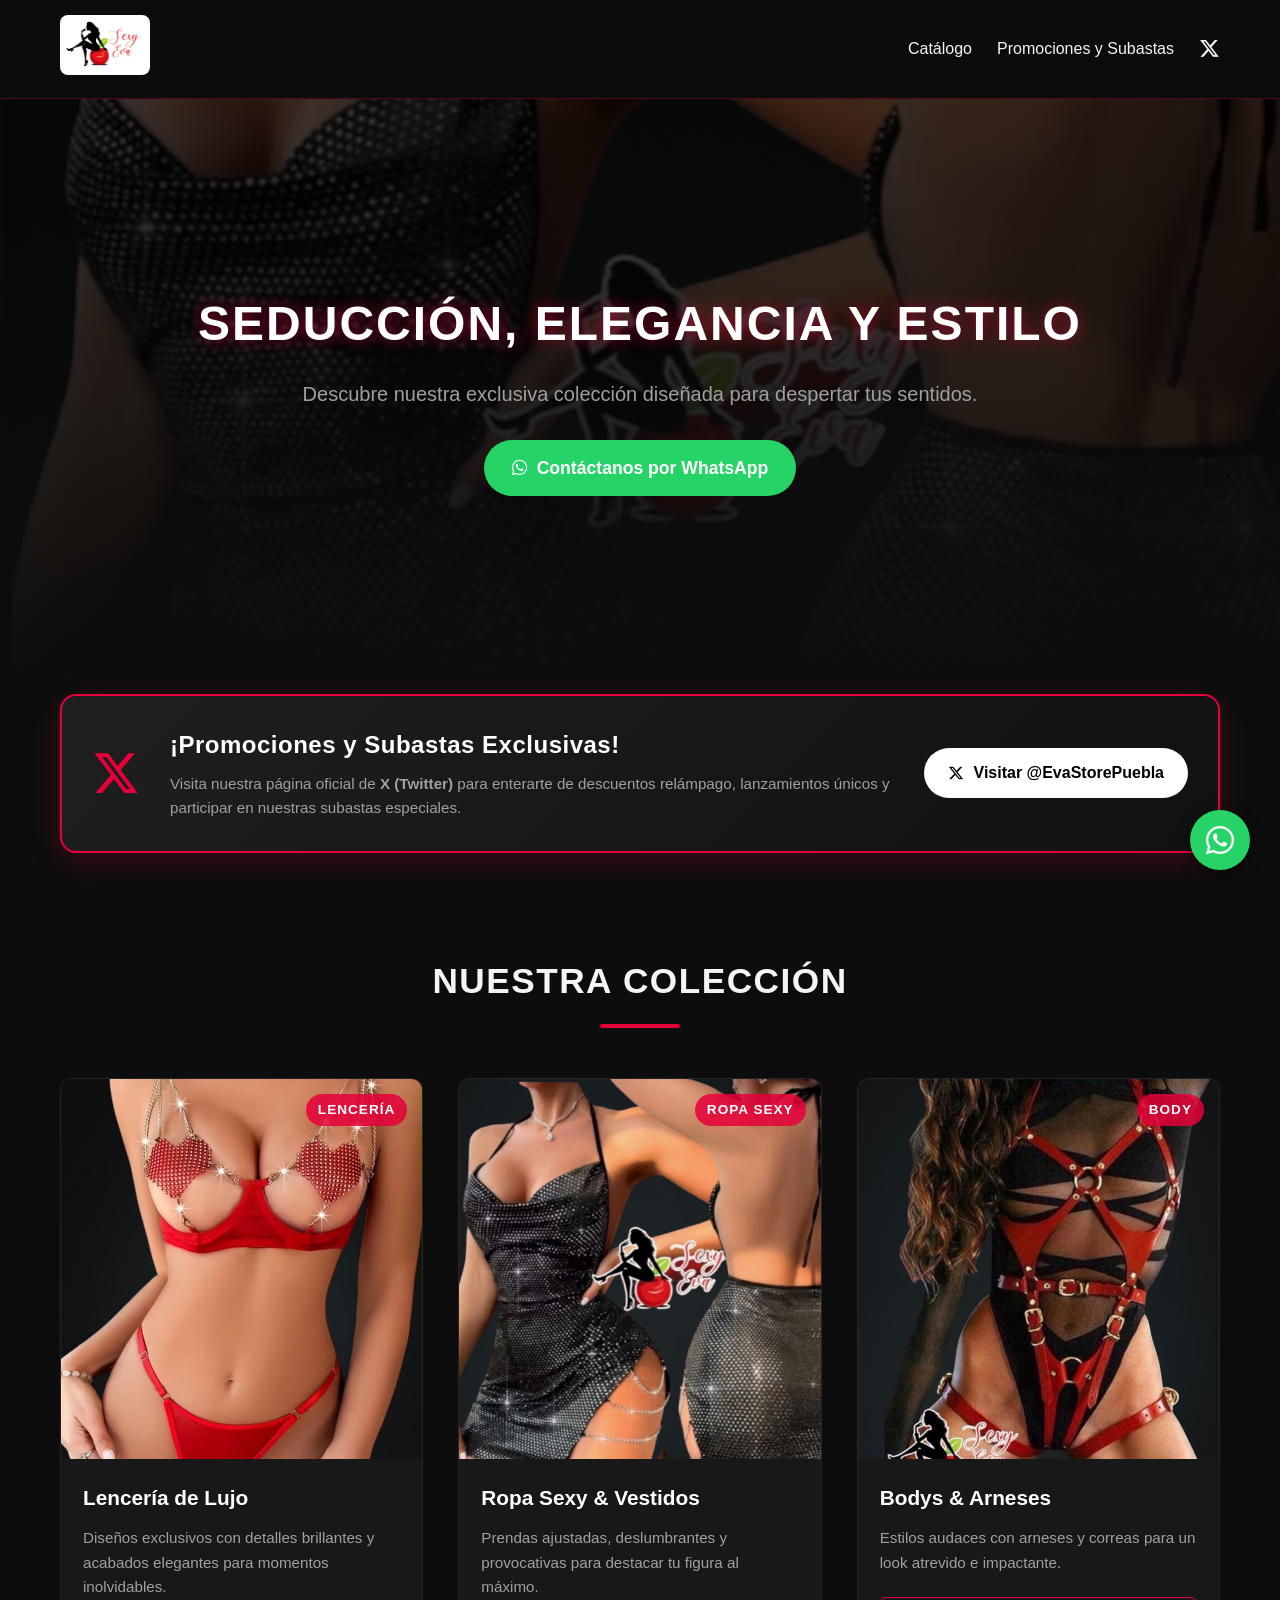
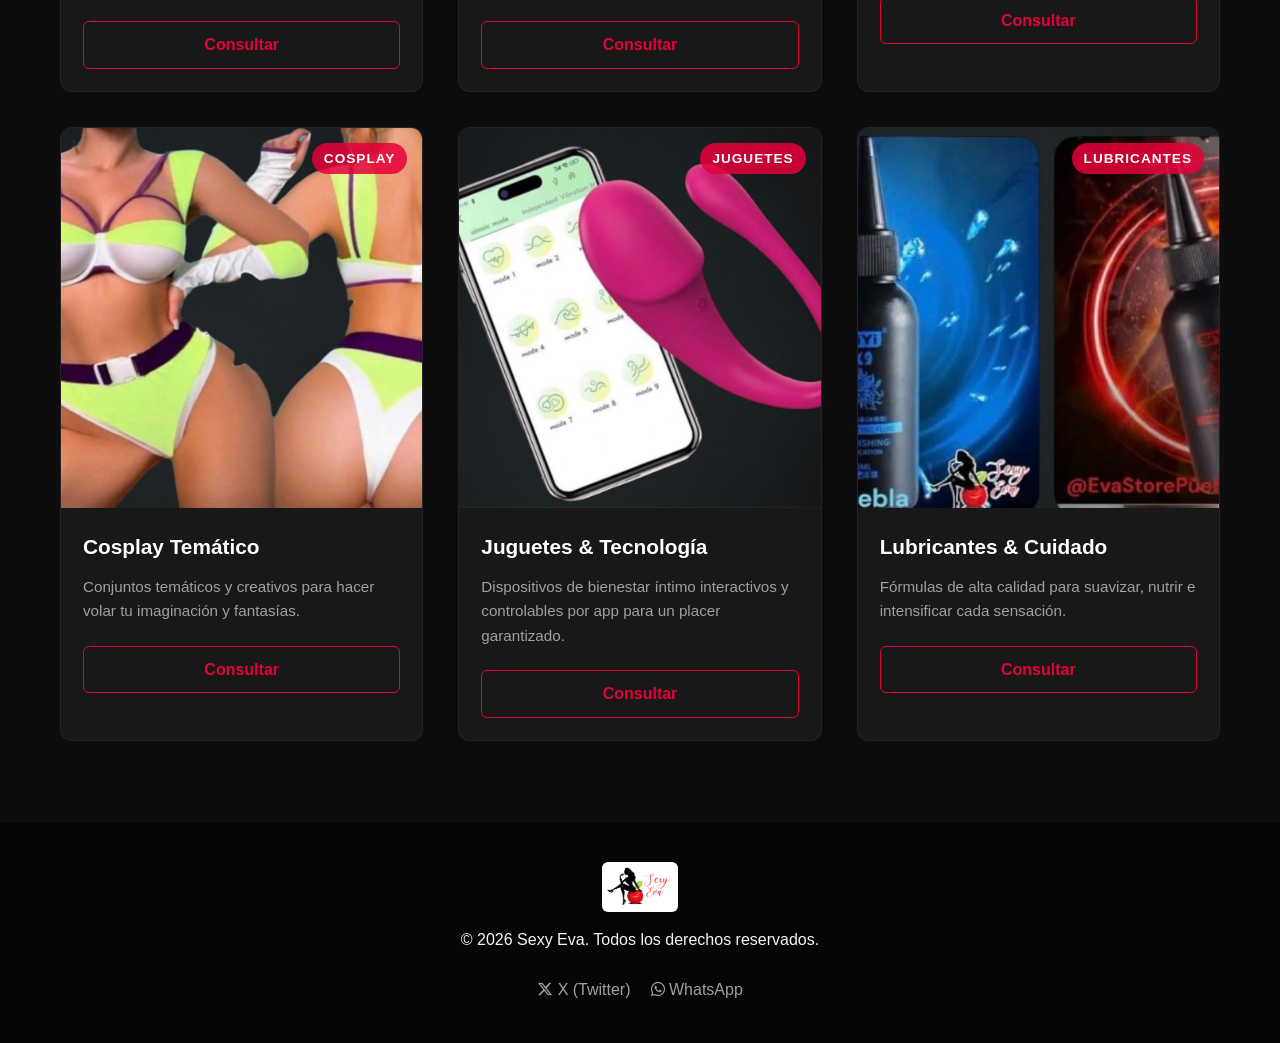
<file: index.html>
<!DOCTYPE html>
<html lang="es">
<head>
    <meta charset="UTF-8">
    <meta name="viewport" content="width=device-width, initial-scale=1.0">
    <title>Sexy Eva | Lencería & Moda Sensual</title>
    <link rel="stylesheet" href="style.css">
    <!-- FontAwesome para iconos de WhatsApp y X -->
    <link rel="stylesheet" href="https://cdnjs.cloudflare.com/ajax/libs/font-awesome/6.4.0/css/all.min.css">
</head>
<body>

    <!-- Header / Navegación -->
    <header class="header">
        <div class="container nav-container">
            <a href="#" class="logo-link">
                <img src="logo.jpg" alt="Sexy Eva Logo" class="logo-img">
            </a>
            <nav class="nav">
                <a href="#catalogo">Catálogo</a>
                <a href="#subastas">Promociones y Subastas</a>
                <a href="https://x.com/EvaStorePuebla?s=20" target="_blank" class="x-link" title="Síguenos en X">
                    <i class="fa-brands fa-x-twitter"></i>
                </a>
            </nav>
        </div>
    </header>

    <!-- Hero Section -->
    <section class="hero">
        <div class="container hero-content">
            <h1 class="hero-title">Seducción, Elegancia y Estilo</h1>
            <p class="hero-subtitle">Descubre nuestra exclusiva colección diseñada para despertar tus sentidos.</p>
            <a href="https://wa.me/522213466189?text=Hola%20Sexy%20Eva,%20quisiera%20más%20información%20sobre%20sus%20productos." target="_blank" class="btn-primary">
                <i class="fa-brands fa-whatsapp"></i> Contáctanos por WhatsApp
            </a>
        </div>
    </section>

    <!-- Banner / Cuadro Destacado Promociones y Subastas en X -->
    <section id="subastas" class="promo-x-section">
        <div class="container">
            <div class="promo-x-card">
                <div class="promo-x-icon">
                    <i class="fa-brands fa-x-twitter"></i>
                </div>
                <div class="promo-x-info">
                    <h2>¡Promociones y Subastas Exclusivas!</h2>
                    <p>Visita nuestra página oficial de <strong>X (Twitter)</strong> para enterarte de descuentos relámpago, lanzamientos únicos y participar en nuestras subastas especiales.</p>
                </div>
                <div class="promo-x-action">
                    <a href="https://x.com/EvaStorePuebla?s=20" target="_blank" class="btn-x">
                        <i class="fa-brands fa-x-twitter"></i> Visitar @EvaStorePuebla
                    </a>
                </div>
            </div>
        </div>
    </section>

    <!-- Catálogo de Productos / Categorías -->
    <section id="catalogo" class="catalog-section">
        <div class="container">
            <h2 class="section-title">Nuestra Colección</h2>
            <div class="divider"></div>

            <div class="product-grid">

                <!-- Lencería -->
                <div class="product-card">
                    <div class="card-img-wrapper">
                        <img src="lenceria.jpg" alt="Lencería" class="product-img">
                        <span class="badge">Lencería</span>
                    </div>
                    <div class="card-info">
                        <h3>Lencería de Lujo</h3>
                        <p>Diseños exclusivos con detalles brillantes y acabados elegantes para momentos inolvidables.</p>
                        <a href="https://wa.me/522213466189?text=Hola,%20me%20interesa%20la%20sección%20de%20Lencería." target="_blank" class="btn-card">Consultar</a>
                    </div>
                </div>

                <!-- Ropa Sexy -->
                <div class="product-card">
                    <div class="card-img-wrapper">
                        <img src="ropa sexy.jpg" alt="Ropa Sexy" class="product-img">
                        <span class="badge">Ropa Sexy</span>
                    </div>
                    <div class="card-info">
                        <h3>Ropa Sexy & Vestidos</h3>
                        <p>Prendas ajustadas, deslumbrantes y provocativas para destacar tu figura al máximo.</p>
                        <a href="https://wa.me/522213466189?text=Hola,%20me%20interesa%20la%20sección%20de%20Ropa%20Sexy." target="_blank" class="btn-card">Consultar</a>
                    </div>
                </div>

                <!-- body -->
                <div class="product-card">
                    <div class="card-img-wrapper">
                        <img src="body.jpg" alt="Body" class="product-img">
                        <span class="badge">body</span>
                    </div>
                    <div class="card-info">
                        <h3>Bodys & Arneses</h3>
                        <p>Estilos audaces con arneses y correas para un look atrevido e impactante.</p>
                        <a href="https://wa.me/522213466189?text=Hola,%20me%20interesa%20la%20sección%20de%20Bodys." target="_blank" class="btn-card">Consultar</a>
                    </div>
                </div>

                <!-- Cosplay -->
                <div class="product-card">
                    <div class="card-img-wrapper">
                        <img src="cosplay.jpg" alt="Cosplay" class="product-img">
                        <span class="badge">Cosplay</span>
                    </div>
                    <div class="card-info">
                        <h3>Cosplay Temático</h3>
                        <p>Conjuntos temáticos y creativos para hacer volar tu imaginación y fantasías.</p>
                        <a href="https://wa.me/522213466189?text=Hola,%20me%20interesa%20la%20sección%20de%20Cosplay." target="_blank" class="btn-card">Consultar</a>
                    </div>
                </div>

                <!-- Juguetes -->
                <div class="product-card">
                    <div class="card-img-wrapper">
                        <img src="juguetes.jpg" alt="Juguetes" class="product-img">
                        <span class="badge">Juguetes</span>
                    </div>
                    <div class="card-info">
                        <h3>Juguetes & Tecnología</h3>
                        <p>Dispositivos de bienestar íntimo interactivos y controlables por app para un placer garantizado.</p>
                        <a href="https://wa.me/522213466189?text=Hola,%20me%20interesa%20la%20sección%20de%20Juguetes." target="_blank" class="btn-card">Consultar</a>
                    </div>
                </div>

                <!-- Lubricantes -->
                <div class="product-card">
                    <div class="card-img-wrapper">
                        <img src="lubricantes.jpg" alt="Lubricantes" class="product-img">
                        <span class="badge">Lubricantes</span>
                    </div>
                    <div class="card-info">
                        <h3>Lubricantes & Cuidado</h3>
                        <p>Fórmulas de alta calidad para suavizar, nutrir e intensificar cada sensación.</p>
                        <a href="https://wa.me/522213466189?text=Hola,%20me%20interesa%20la%20sección%20de%20Lubricantes." target="_blank" class="btn-card">Consultar</a>
                    </div>
                </div>

            </div>
        </div>
    </section>

    <!-- Footer -->
    <footer class="footer">
        <div class="container footer-content">
            <img src="logo.jpg" alt="Sexy Eva" class="footer-logo">
            <p>&copy; 2026 Sexy Eva. Todos los derechos reservados.</p>
            <div class="social-links">
                <a href="https://x.com/EvaStorePuebla?s=20" target="_blank"><i class="fa-brands fa-x-twitter"></i> X (Twitter)</a>
                <a href="https://wa.me/522213466189" target="_blank"><i class="fa-brands fa-whatsapp"></i> WhatsApp</a>
            </div>
        </div>
    </footer>

    <!-- Botón Flotante de WhatsApp -->
    <a href="https://wa.me/522213466189?text=Hola%20Sexy%20Eva,%20me%20gustaría%20realizar%20una%20consulta." class="whatsapp-float" target="_blank" title="Contactar por WhatsApp">
        <i class="fa-brands fa-whatsapp"></i>
    </a>

</body>
</html>
</file>
<file: style.css>
/* Reset básico y variables */
* {
    margin: 0;
    padding: 0;
    box-sizing: border-box;
}

:root {
    --bg-dark: #0d0d0d;
    --bg-card: #181818;
    --primary-red: #e60039;
    --primary-red-hover: #ff1a53;
    --text-light: #f5f5f5;
    --text-muted: #a0a0a0;
    --accent-gold: #d4af37;
    --whatsapp-green: #25d366;
}

body {
    font-family: 'Segoe UI', Roboto, Helvetica, Arial, sans-serif;
    background-color: var(--bg-dark);
    color: var(--text-light);
    line-height: 1.6;
}

.container {
    max-width: 1200px;
    margin: 0 auto;
    padding: 0 20px;
}

/* Header & Navegación */
.header {
    background-color: rgba(13, 13, 13, 0.95);
    position: sticky;
    top: 0;
    z-index: 1000;
    border-bottom: 1px solid rgba(230, 0, 57, 0.3);
    backdrop-filter: blur(10px);
}

.nav-container {
    display: flex;
    justify-content: space-between;
    align-items: center;
    padding: 15px 20px;
}

.logo-img {
    height: 60px;
    object-fit: contain;
    border-radius: 8px;
}

.nav {
    display: flex;
    align-items: center;
    gap: 25px;
}

.nav a {
    color: var(--text-light);
    text-decoration: none;
    font-weight: 500;
    transition: color 0.3s ease;
}

.nav a:hover {
    color: var(--primary-red);
}

.x-link {
    font-size: 1.3rem;
}

/* Hero Section */
.hero {
    position: relative;
    background: linear-gradient(rgba(0,0,0,0.75), rgba(13,13,13,1)), url('Ropa Sexy.jpg') center/cover no-repeat;
    height: 65vh;
    display: flex;
    align-items: center;
    text-align: center;
}

.hero-content {
    position: relative;
    z-index: 2;
}

.hero-title {
    font-size: 3rem;
    font-weight: 700;
    text-transform: uppercase;
    letter-spacing: 2px;
    color: #fff;
    margin-bottom: 15px;
    text-shadow: 0 0 15px rgba(230, 0, 57, 0.6);
}

.hero-subtitle {
    font-size: 1.25rem;
    color: var(--text-muted);
    margin-bottom: 30px;
}

.btn-primary {
    display: inline-flex;
    align-items: center;
    gap: 10px;
    background-color: var(--whatsapp-green);
    color: #fff;
    padding: 14px 28px;
    border-radius: 30px;
    text-decoration: none;
    font-weight: bold;
    font-size: 1.1rem;
    transition: transform 0.3s ease, box-shadow 0.3s ease;
}

.btn-primary:hover {
    transform: translateY(-3px);
    box-shadow: 0 5px 20px rgba(37, 211, 102, 0.4);
}

/* Sección Promociones y Subastas X */
.promo-x-section {
    padding: 40px 0;
    margin-top: -30px;
    position: relative;
    z-index: 5;
}

.promo-x-card {
    background: linear-gradient(135deg, #1f1f1f 0%, #111111 100%);
    border: 2px solid var(--primary-red);
    border-radius: 16px;
    padding: 30px;
    display: flex;
    align-items: center;
    justify-content: space-between;
    gap: 20px;
    box-shadow: 0 8px 30px rgba(230, 0, 57, 0.2);
}

.promo-x-icon {
    font-size: 3rem;
    color: var(--primary-red);
    display: flex;
    align-items: center;
    justify-content: center;
    padding-right: 10px;
}

.promo-x-info {
    flex: 1;
}

.promo-x-info h2 {
    font-size: 1.5rem;
    color: #fff;
    margin-bottom: 8px;
    letter-spacing: 0.5px;
}

.promo-x-info p {
    color: var(--text-muted);
    font-size: 0.95rem;
}

.btn-x {
    display: inline-flex;
    align-items: center;
    gap: 10px;
    background-color: #ffffff;
    color: #000000;
    padding: 12px 24px;
    border-radius: 30px;
    text-decoration: none;
    font-weight: bold;
    font-size: 1rem;
    white-space: nowrap;
    transition: transform 0.3s ease, background-color 0.3s ease, box-shadow 0.3s ease;
}

.btn-x:hover {
    background-color: var(--primary-red);
    color: #ffffff;
    transform: translateY(-2px);
    box-shadow: 0 5px 15px rgba(230, 0, 57, 0.4);
}

/* Sección Catálogo */
.catalog-section {
    padding: 60px 0 80px 0;
}

.section-title {
    text-align: center;
    font-size: 2.2rem;
    text-transform: uppercase;
    letter-spacing: 1.5px;
}

.divider {
    width: 80px;
    height: 4px;
    background-color: var(--primary-red);
    margin: 15px auto 50px auto;
    border-radius: 2px;
}

.product-grid {
    display: grid;
    grid-template-columns: repeat(auto-fit, minmax(320px, 1fr));
    gap: 35px;
}

.product-card {
    background-color: var(--bg-card);
    border-radius: 12px;
    overflow: hidden;
    border: 1px solid rgba(255, 255, 255, 0.05);
    transition: transform 0.3s ease, box-shadow 0.3s ease, border-color 0.3s ease;
}

.product-card:hover {
    transform: translateY(-8px);
    border-color: var(--primary-red);
    box-shadow: 0 10px 25px rgba(230, 0, 57, 0.25);
}

.card-img-wrapper {
    position: relative;
    width: 100%;
    height: 380px;
    overflow: hidden;
}

.product-img {
    width: 100%;
    height: 100%;
    object-fit: cover;
    transition: transform 0.5s ease;
}

.product-card:hover .product-img {
    transform: scale(1.05);
}

.badge {
    position: absolute;
    top: 15px;
    right: 15px;
    background-color: rgba(230, 0, 57, 0.85);
    color: #fff;
    padding: 5px 12px;
    font-size: 0.85rem;
    font-weight: bold;
    border-radius: 20px;
    text-transform: uppercase;
    letter-spacing: 1px;
}

.card-info {
    padding: 22px;
    display: flex;
    flex-direction: column;
    gap: 12px;
}

.card-info h3 {
    font-size: 1.3rem;
    color: #fff;
}

.card-info p {
    color: var(--text-muted);
    font-size: 0.95rem;
}

.btn-card {
    display: inline-block;
    text-align: center;
    background-color: transparent;
    border: 1px solid var(--primary-red);
    color: var(--primary-red);
    padding: 10px 20px;
    border-radius: 6px;
    text-decoration: none;
    font-weight: 600;
    margin-top: 10px;
    transition: all 0.3s ease;
}

.btn-card:hover {
    background-color: var(--primary-red);
    color: #fff;
}

/* Footer */
.footer {
    background-color: #050505;
    padding: 40px 0;
    border-top: 1px solid rgba(255, 255, 255, 0.05);
    text-align: center;
}

.footer-content {
    display: flex;
    flex-direction: column;
    align-items: center;
    gap: 15px;
}

.footer-logo {
    height: 50px;
    border-radius: 6px;
}

.social-links {
    display: flex;
    gap: 20px;
    margin-top: 10px;
}

.social-links a {
    color: var(--text-muted);
    text-decoration: none;
    transition: color 0.3s ease;
}

.social-links a:hover {
    color: var(--primary-red);
}

/* Botón Flotante de WhatsApp */
.whatsapp-float {
    position: fixed;
    width: 60px;
    height: 60px;
    bottom: 30px;
    right: 30px;
    background-color: var(--whatsapp-green);
    color: #fff;
    border-radius: 50px;
    text-align: center;
    font-size: 32px;
    box-shadow: 0px 4px 15px rgba(0, 0, 0, 0.4);
    z-index: 1000;
    display: flex;
    align-items: center;
    justify-content: center;
    text-decoration: none;
    transition: transform 0.3s ease, box-shadow 0.3s ease;
}

.whatsapp-float:hover {
    transform: scale(1.1);
    box-shadow: 0px 6px 20px rgba(37, 211, 102, 0.6);
}

/* Responsive design */
@media (max-width: 768px) {
    .hero-title {
        font-size: 2rem;
    }
    .hero-subtitle {
        font-size: 1rem;
    }
    .promo-x-card {
        flex-direction: column;
        text-align: center;
    }
    .promo-x-icon {
        padding-right: 0;
    }
    .product-grid {
        grid-template-columns: 1fr;
    }
}
</file>
